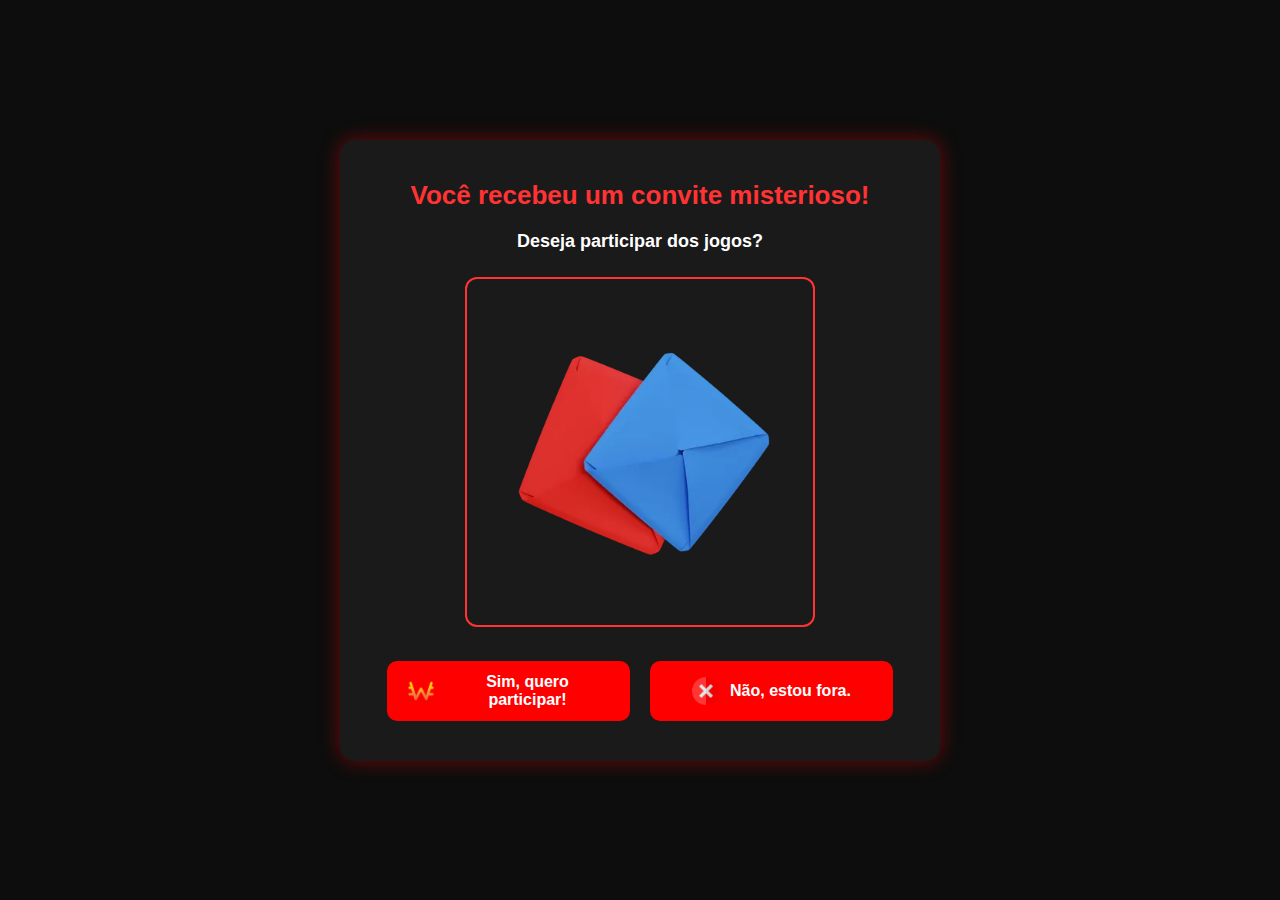
<file: index.html>
<!DOCTYPE html>
<html lang="pt-br">
<head>
  <meta charset="UTF-8" />
  <meta name="viewport" content="width=device-width, initial-scale=1.0"/>
  <!-- Open Graph para embeds -->
<meta property="og:title" content="Você aceitaria o desafio do Ddakji? 💥">
<meta property="og:description" content="Escolha seu cartão, jogue e descubra se você vai para os jogos... ou será eliminado.">
<meta property="og:image" content="/images/smile.jpg"> <!-- coloque aqui o link completo da imagem -->
<meta property="og:url" content="https://guisinnhd.github.io/rondonia6rmk/"> <!-- link completo do seu site -->
<meta property="og:type" content="website">
<meta property="og:locale" content="pt_BR">
  <link rel="stylesheet" href="styles/style.css"/>
  <link rel="shortcut icon" href="/pages/favicon.ico" type="image/x-icon">
  <title>Convite para os Jogos</title>
</head>
<body>
  <div class="container">
    <h1>Você recebeu um convite misterioso!</h1>
    <h3>Deseja participar dos jogos?</h3>

    <img src="images/cartoes.webp" alt="Cartões misteriosos" class="imagem-cartoes"/>

    <div class="botoes">
      <a href="pages/sim.html" class="botao">
        <img src="images/won-coreano.png" alt="Sim">
        <span>Sim, quero participar!</span>
      </a>

      <a href="pages/nao.html" class="botao">
        <img src="images/cancelar.png" alt="Não">
        <span>Não, estou fora.</span>
      </a>
    </div>
  </div>
</body>
</html>
</file>
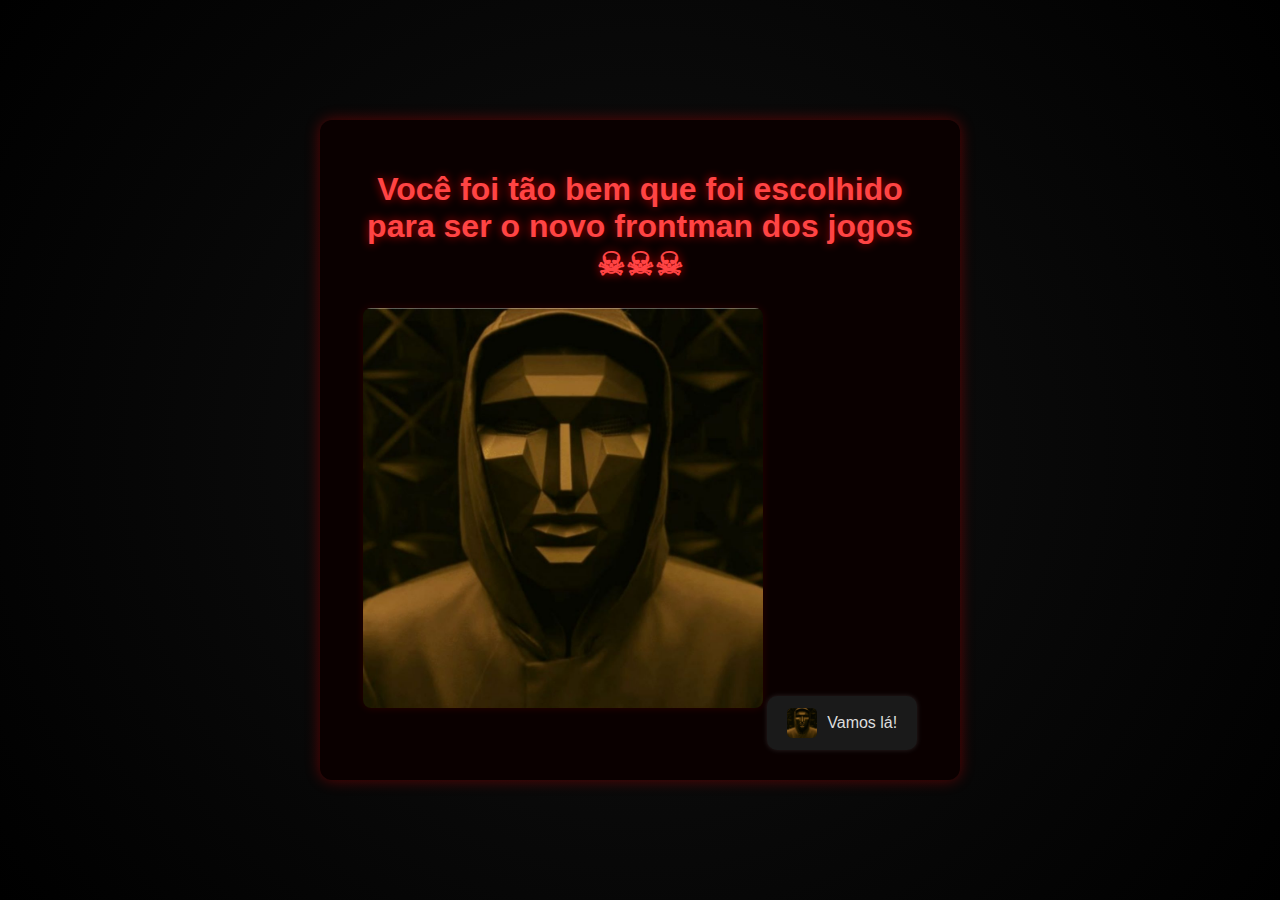
<file: pages/frontman.html>
<!DOCTYPE html>
<html lang="pt-br">
<head>
    <meta charset="UTF-8">
    <meta name="viewport" content="width=device-width, initial-scale=1.0">
    <link rel="stylesheet" href="../styles/frontman.css">
    <link rel="shortcut icon" href="favicon.ico" type="image/x-icon">
    <title>Novo líder! ☠</title>
</head>
<body>
    <div class="container">
        <h1>Você foi tão bem que foi escolhido para ser o novo frontman dos jogos ☠☠☠</h1>

        <img src="../images/front.jpg" alt="Imagem do Frontman" class="imagem-frontman">

        <a href="../index.html" class="botao">
            <img src="../images/front.jpg" alt="Imagem do Frontman">
            <span>Vamos lá!</span>
        </a>
    </div>
</body>
</html>
</file>
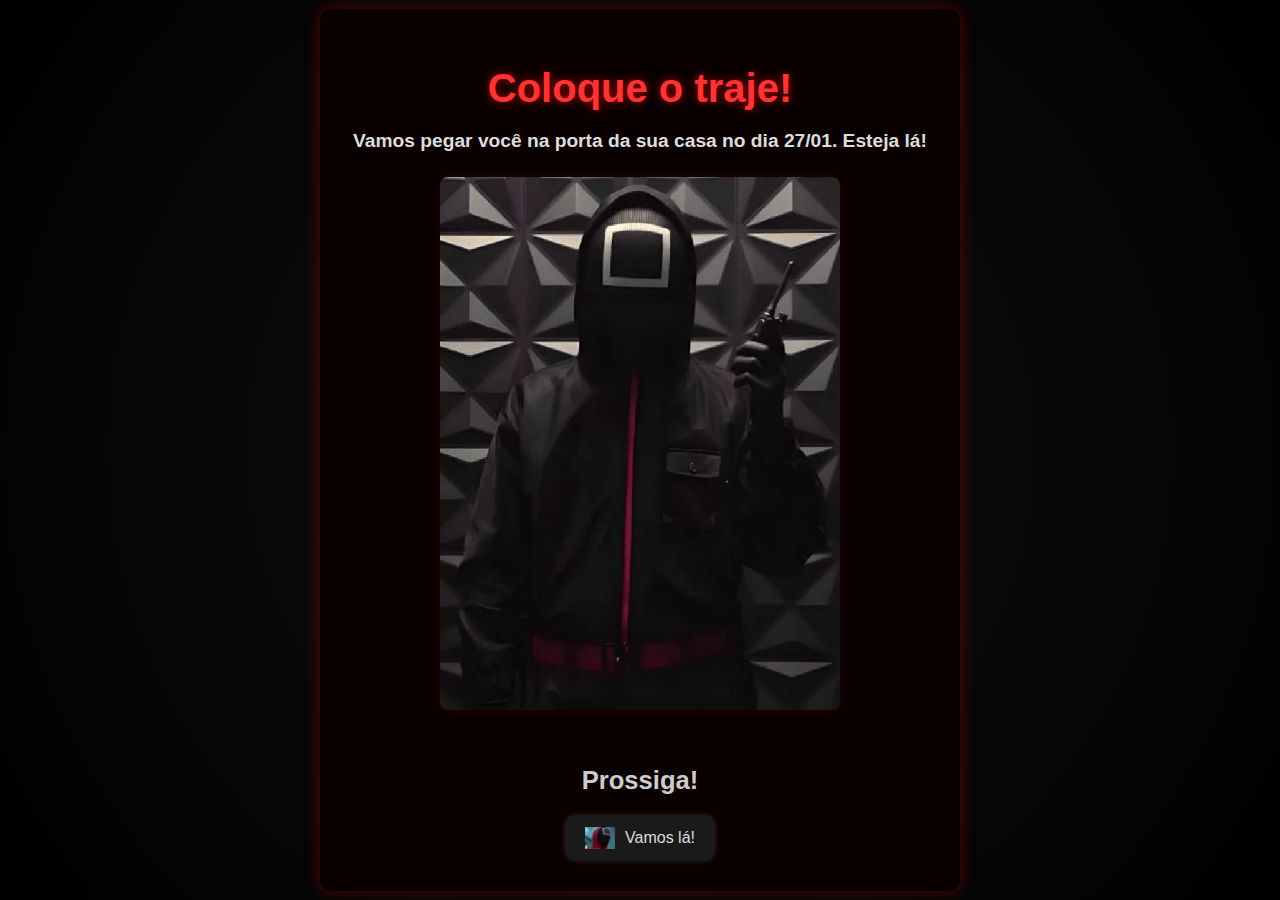
<file: pages/guarda.html>
<!DOCTYPE html>
<html lang="pt-br">
<head>
    <meta charset="UTF-8">
    <meta name="viewport" content="width=device-width, initial-scale=1.0">
    <link rel="stylesheet" href="../styles/guarda.css">
    <link rel="shortcut icon" href="favicon.ico" type="image/x-icon">
    <title>Se tirar a máscara, você morre!</title>
</head>
<body>
    <div class="container">
        <h1>Coloque o traje!</h1>
        <h3>Vamos pegar você na porta da sua casa no dia <strong>27/01</strong>. Esteja lá!</h3>

        <img src="../images/blacksquare.webp" alt="Quadrado Chefe" class="imagem-principal">

        <h2>Prossiga!</h2>

        <a href="../index.html" class="botaoddakji">
            <img src="../images/redsquare.webp" alt="Quadrado Vermelho"> 
            <span>Vamos lá!</span>
        </a>
    </div>
</body>
</html>
</file>
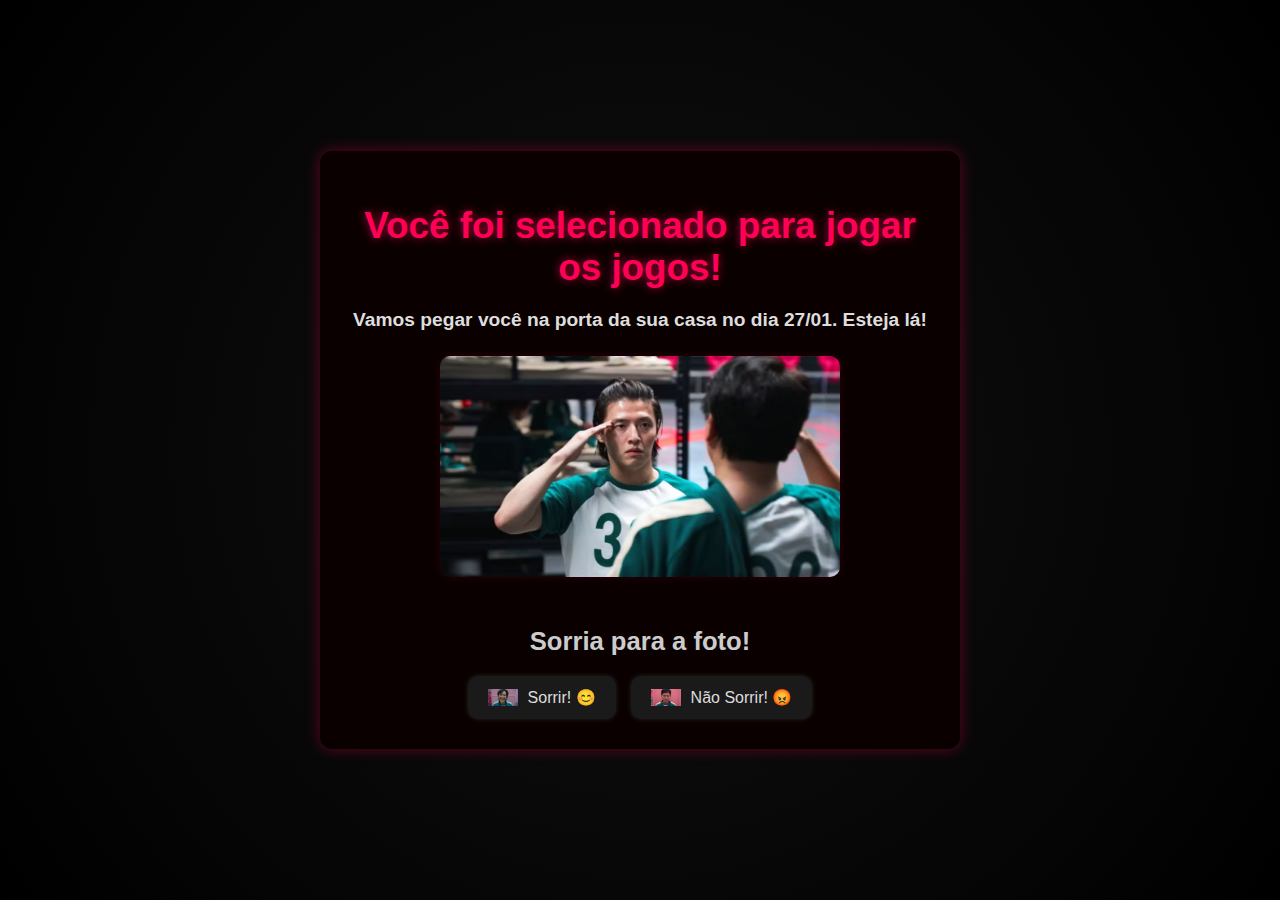
<file: pages/jogador.html>
<!DOCTYPE html>
<html lang="pt-br">
<head>
    <meta charset="UTF-8">
    <meta name="viewport" content="width=device-width, initial-scale=1.0">
    <link rel="shortcut icon" href="favicon.ico" type="image/x-icon">
    <link rel="stylesheet" href="../styles/jogador.css">
    <title>Sorria!</title>
</head>
<body>
    <main class="container">
        <h1 class="destaque">Você foi selecionado para jogar os jogos!</h1>
        <h3>Vamos pegar você na porta da sua casa no dia <strong>27/01</strong>. Esteja lá!</h3>

        <img src="../images/jogadorr6.avif" alt="Jogador de R6" class="card-img">

        <h2>Sorria para a foto!</h2>

        <div class="botoes">
            <a href="../index.html" class="botao">
                <img src="../images/smile.jpg" alt="Sorriso">
                <span>Sorrir! 😊</span>
            </a>

            <a href="../index.html" class="botao">
                <img src="../images/unsmile.jpg" alt="Cara séria">
                <span>Não Sorrir! 😡</span>
            </a>
        </div>
    </main>
</body>
</html>
</file>
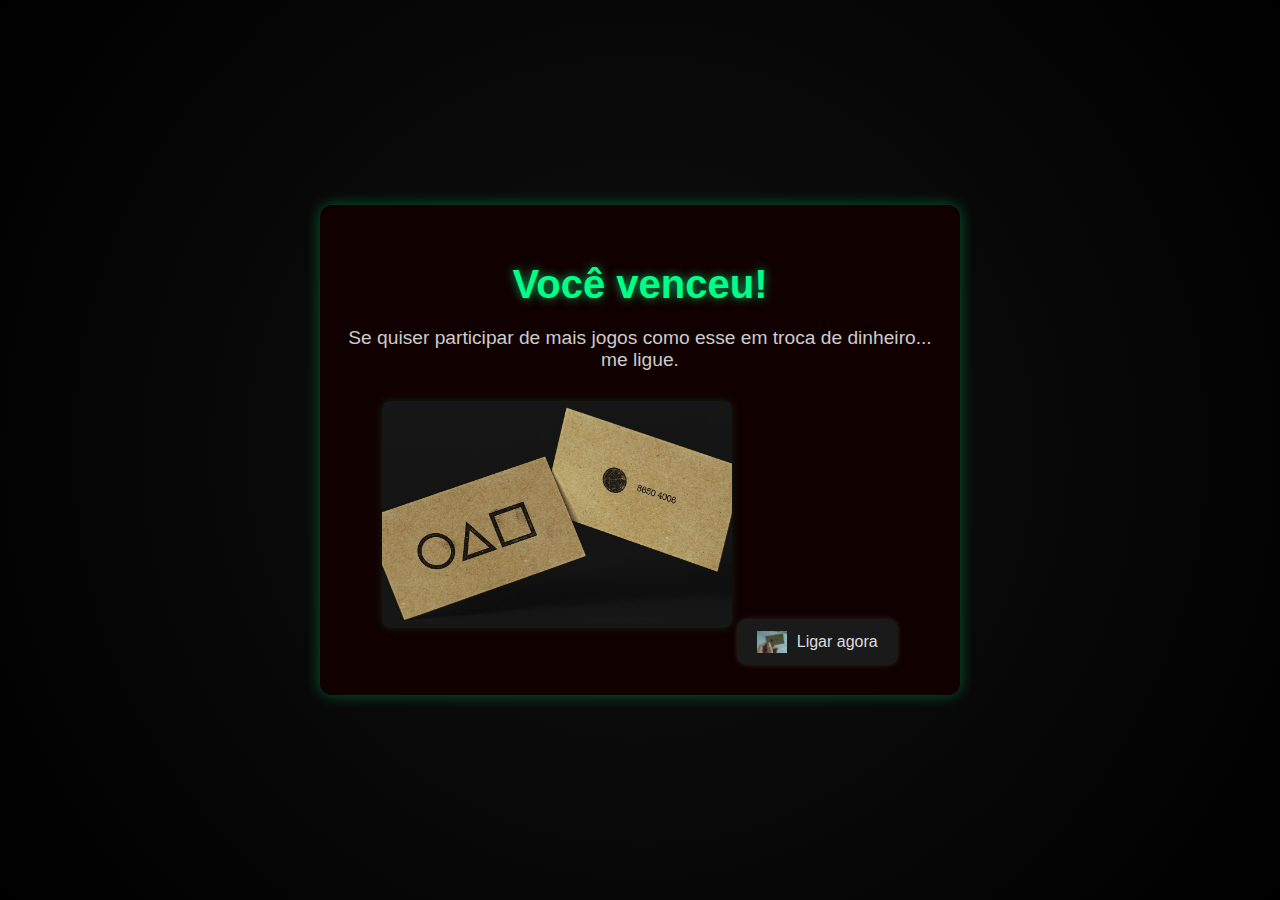
<file: pages/ligar.html>
<!DOCTYPE html>
<html lang="pt-br">
<head>
    <meta charset="UTF-8">
    <meta name="viewport" content="width=device-width, initial-scale=1.0">
    <link rel="shortcut icon" href="favicon.ico" type="image/x-icon">
    <link rel="stylesheet" href="../styles/ligar.css">
    <title>Nada de tapa!</title>
</head>
<body>
    <main class="container">
        <h1 class="vitoria">Você venceu!</h1>
        <p>Se quiser participar de mais jogos como esse em troca de dinheiro... me ligue.</p>

        <img src="../images/cardr6.jpg" alt="Cartão com número" class="card-img">

        <button class="botao-ligar" onclick="realizarChances()">
            <img src="../images/ligarnow.jpg" alt="Ligar agora">
            <span>Ligar agora</span>
        </button>
    </main>

    <script>
        const urlParams = new URLSearchParams(window.location.search);
        const corEscolhida = urlParams.get('cor');

        function realizarChances() {
            if (!corEscolhida) {
                alert('Erro: Cor não definida!');
                return;
            }

            const chance = Math.random();
            let destino;

            if (corEscolhida === 'vermelho') {
                destino = chance < 0.01 ? 'frontman.html' : 'guarda.html';
            } else if (corEscolhida === 'azul') {
                destino = chance < 0.01 ? 'frontman.html' : 'jogador.html';
            } else {
                alert('Cor inválida.');
                return;
            }

            window.location.href = destino;
        }
    </script>
</body>
</html>
</file>
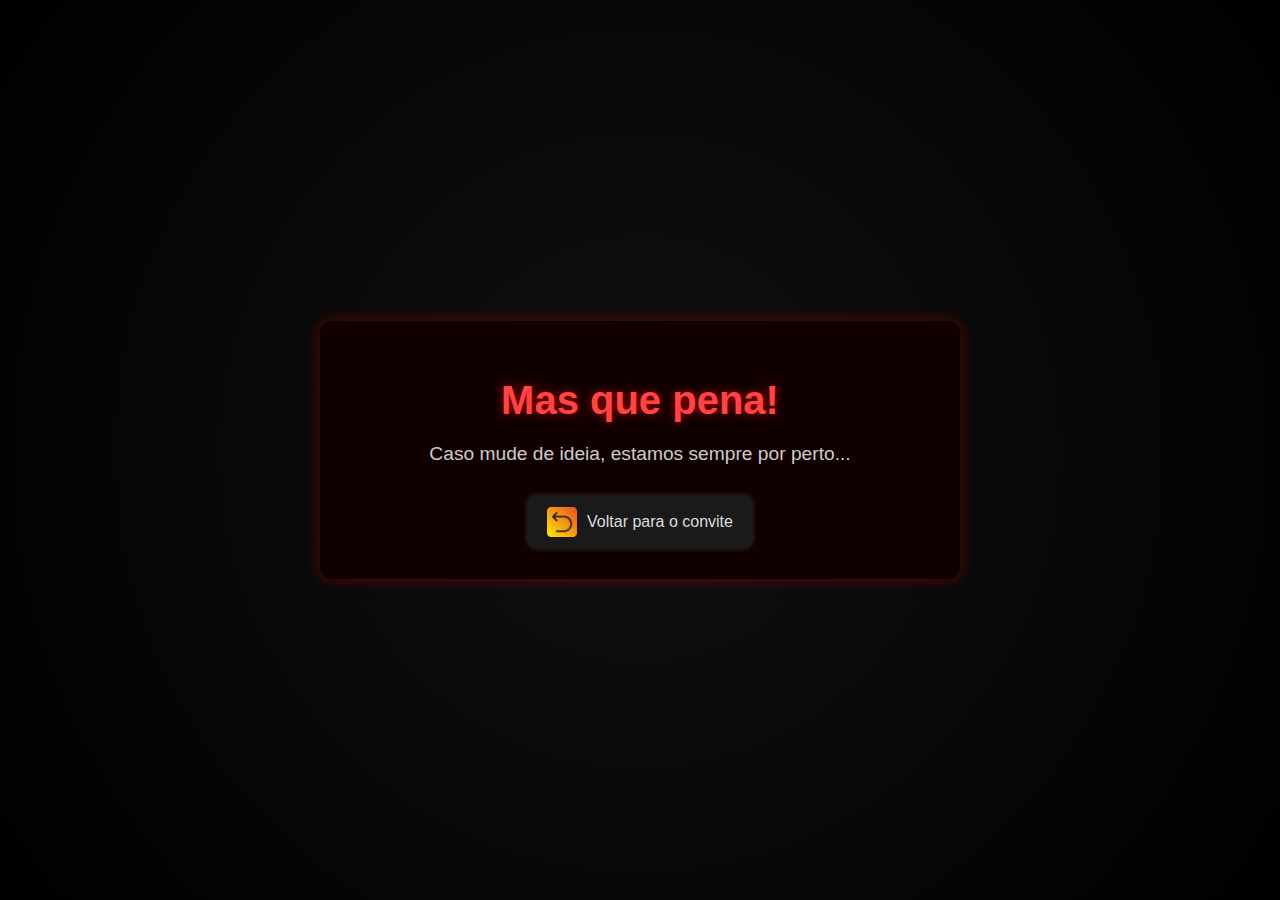
<file: pages/nao.html>
<!DOCTYPE html>
<html lang="pt-br">
<head>
    <meta charset="UTF-8">
    <meta name="viewport" content="width=device-width, initial-scale=1.0">
    <link rel="shortcut icon" href="favicon.ico" type="image/x-icon">
    <link rel="stylesheet" href="../styles/nao.css">
    <title>Ah, que pena!</title>
</head>
<body>
    <main class="container">
        <h1>Mas que pena!</h1>
        <p>Caso mude de ideia, estamos sempre por perto...</p>

        <a href="../index.html" class="botao-voltar">
            <img src="../images/desfazer.png" alt="Voltar">
            <span>Voltar para o convite</span>
        </a>
    </main>
</body>
</html>
</file>
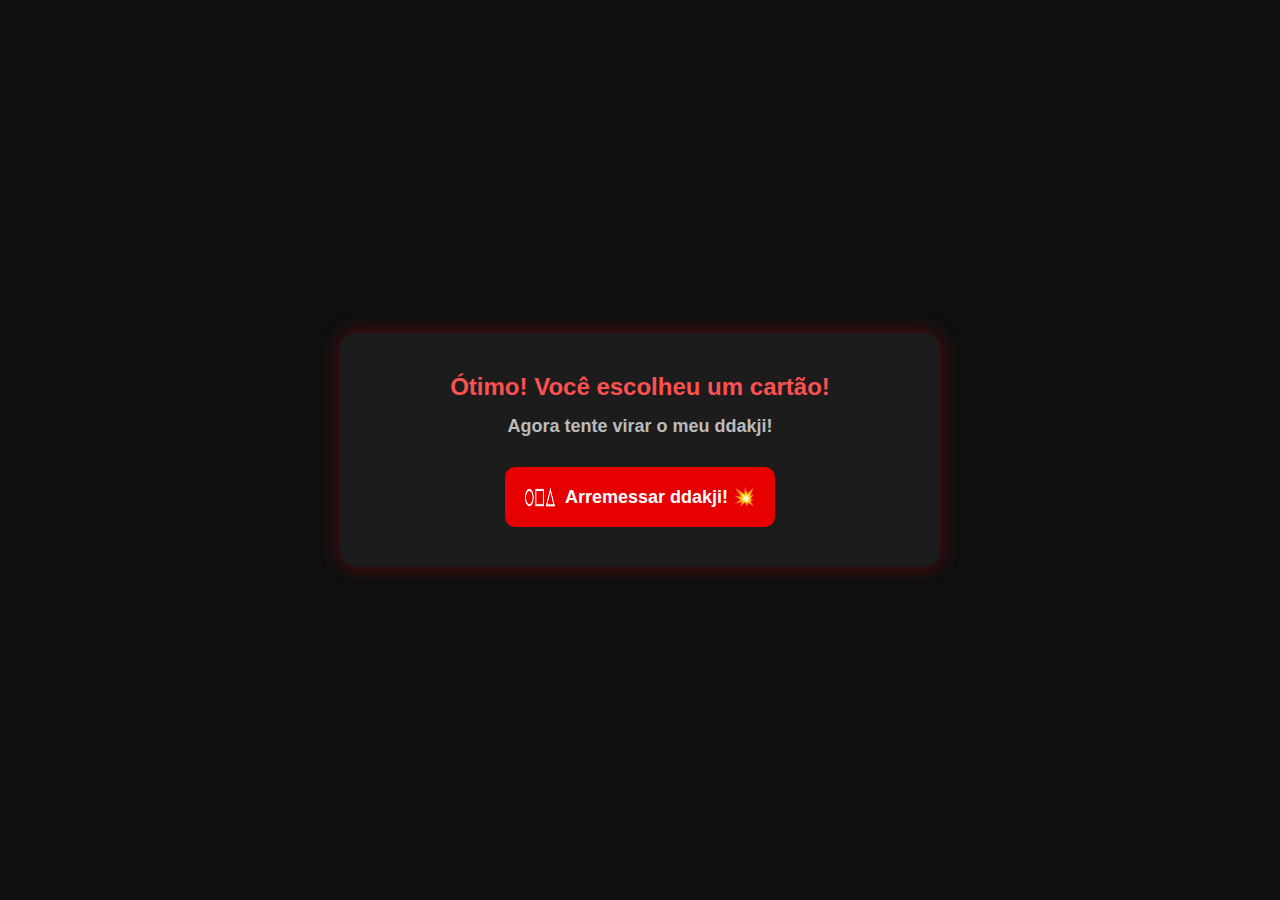
<file: pages/ojogo.html>
<!DOCTYPE html>
<html lang="pt-br">
<head>
    <meta charset="UTF-8">
    <meta name="viewport" content="width=device-width, initial-scale=1.0">
    <link rel="stylesheet" href="../styles/ojogo.css">
    <link rel="shortcut icon" href="favicon.ico" type="image/x-icon">
    <title>O Jogo!</title>
</head>
<body>
    <main class="container">
        <h1 id="titulo"></h1>
        <h2 class="subtitulo">Agora tente virar o meu ddakji!</h2>

        <button class="botao-jogar" id="arremessarBtn">
            <img src="../images/squidlogo1.png" alt="Logo Squid Game">
            <span>Arremessar ddakji! 💥</span>
        </button>
    </main>

    <script>
        const urlParams = new URLSearchParams(window.location.search);
        const corEscolhida = urlParams.get('cor');

        const titulo = document.getElementById('titulo');
        if (corEscolhida) {
            titulo.textContent = `Ótimo! Você escolheu o cartão ${corEscolhida}!`;
        } else {
            titulo.textContent = 'Ótimo! Você escolheu um cartão!';
        }

        function arremessar() {
            const resultado = Math.random();
            console.log('Resultado do arremesso:', resultado);

            const destino = resultado < 0.5 ? 'perdeu.html' : `ligar.html?cor=${corEscolhida}`;
            window.location.href = destino;
        }

        document.getElementById('arremessarBtn').addEventListener('click', arremessar);
    </script>
</body>
</html>
</file>
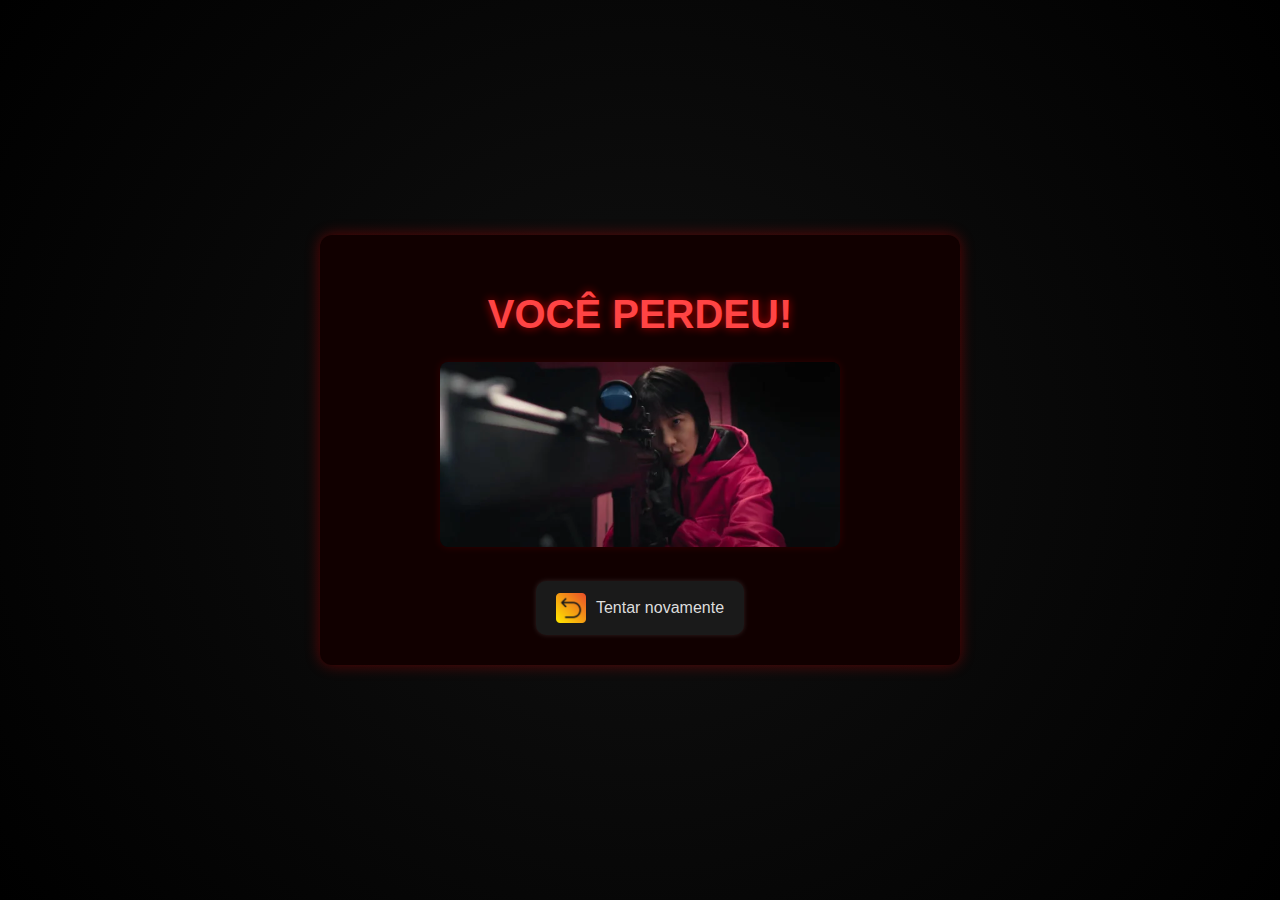
<file: pages/perdeu.html>
<!DOCTYPE html>
<html lang="pt-br">
<head>
    <meta charset="UTF-8">
    <meta name="viewport" content="width=device-width, initial-scale=1.0">
    <link rel="stylesheet" href="../styles/perdeu.css">
    <link rel="shortcut icon" href="favicon.ico" type="image/x-icon">
    <title>Você foi eliminado</title>
</head>
<body>
    <main class="container">
        <h1 class="titulo-derrota">VOCÊ PERDEU!</h1>

        <img src="../images/guardacomarma.webp" alt="Imagem de um guarda com arma" class="img-guarda">

        <a href="../index.html" class="botao">
            <img src="../images/desfazer.png" alt="Ícone de reiniciar">
            <span>Tentar novamente</span>
        </a>
    </main>
</body>
</html>
</file>
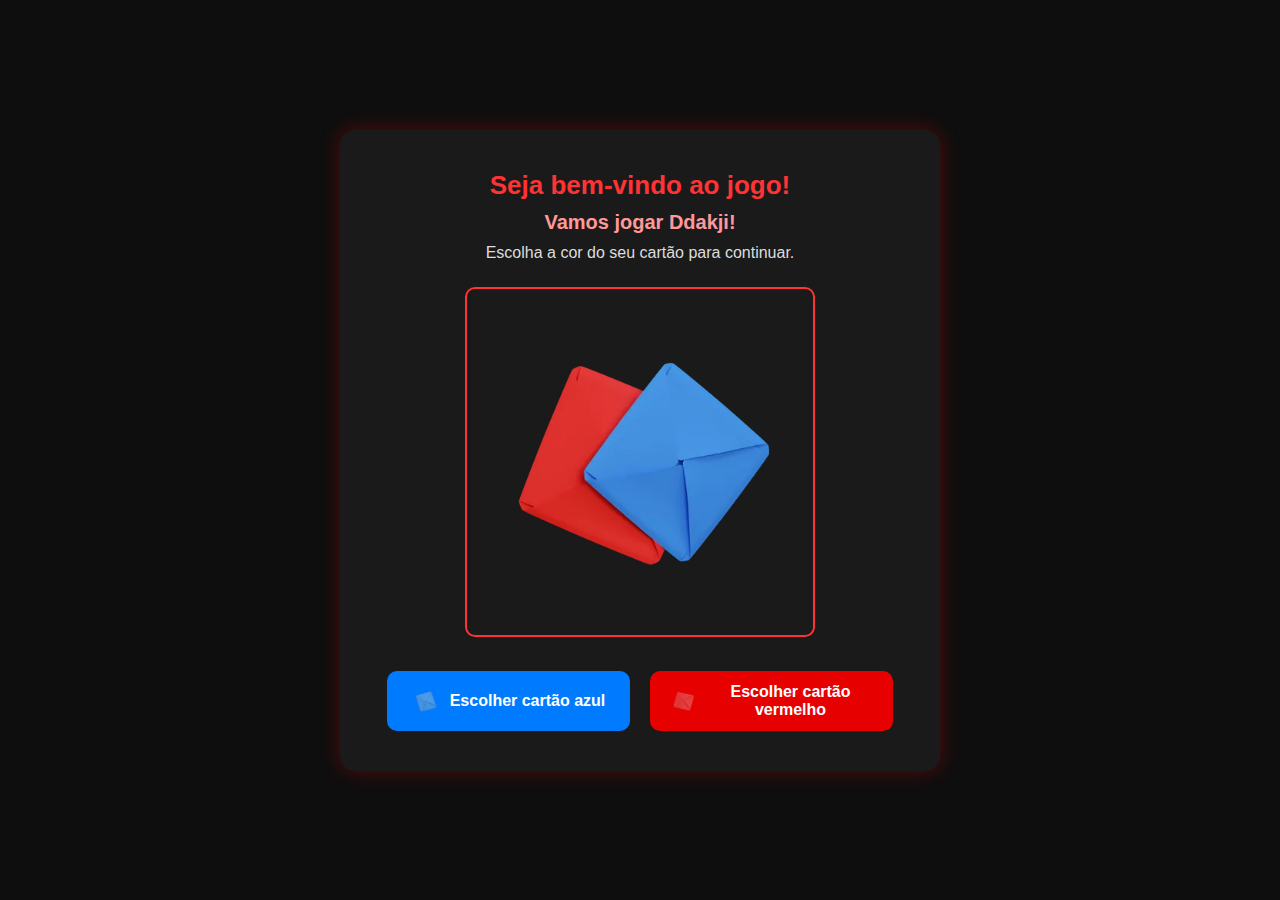
<file: pages/sim.html>
<!DOCTYPE html>
<html lang="pt-br">
<head>
    <meta charset="UTF-8">
    <meta name="viewport" content="width=device-width, initial-scale=1.0">
    <link rel="shortcut icon" href="favicon.ico" type="image/x-icon">
    <link rel="stylesheet" href="../styles/sim.css">
    <title>O Jogo!</title>
</head>
<body>
    <main class="container">
        <h1 class="titulo">Seja bem-vindo ao jogo!</h1>
        <h3 class="subtitulo">Vamos jogar Ddakji!</h3>
        <p class="descricao">Escolha a cor do seu cartão para continuar.</p>

        <img src="../images/cartoes.webp" alt="Imagem dos cartões do jogo" class="cartoes-img">

        <section class="botoes">
            <a href="ojogo.html?cor=azul" class="botao botao-azul">
                <img src="../images/azul.png" alt="Cartão Azul">
                <span>Escolher cartão azul</span>
            </a>

            <a href="ojogo.html?cor=vermelho" class="botao botao-vermelho">
                <img src="../images/vermelho.png" alt="Cartão Vermelho">
                <span>Escolher cartão vermelho</span>
            </a>
        </section>
    </main>
</body>
</html>
</file>
<file: styles/style.css>
* {
    margin: 0;
    padding: 0;
    box-sizing: border-box;
  }
  
  body {
    font-family: 'Segoe UI', Tahoma, Geneva, Verdana, sans-serif;
    background-color: #0d0d0d;
    color: #ffffff;
    display: flex;
    justify-content: center;
    align-items: center;
    min-height: 100vh;
    padding: 20px;
  }
  
  .container {
    text-align: center;
    background-color: #1a1a1a;
    padding: 40px 30px;
    border-radius: 15px;
    box-shadow: 0 0 20px rgba(255, 0, 0, 0.4);
    max-width: 600px;
    width: 100%;
  }
  
  h1 {
    font-size: 26px;
    margin-bottom: 20px;
    color: #ff3333;
  }
  
  h3 {
    font-size: 18px;
    margin-bottom: 25px;
  }
  
  .imagem-cartoes {
    width: 100%;
    max-width: 350px;
    margin-bottom: 30px;
    border-radius: 12px;
    border: 2px solid #ff3333;
  }
  
  .botoes {
    display: flex;
    flex-direction: column;
    gap: 20px;
  }
  
  .botao {
    display: flex;
    align-items: center;
    justify-content: center;
    background-color: #ff0000;
    color: white;
    padding: 12px 20px;
    text-decoration: none;
    font-weight: bold;
    border-radius: 10px;
    transition: background-color 0.3s ease;
  }
  
  .botao:hover {
    background-color: #cc0000;
  }
  
  .botao img {
    width: 28px;
    height: 28px;
    margin-right: 10px;
    border-radius: 5px;
  }
  
  /* Responsividade */
  @media (min-width: 600px) {
    .botoes {
      flex-direction: row;
      justify-content: center;
    }
  
    .botao {
      width: 45%;
    }
  }
  
  @media (max-width: 480px) {
    h1 {
      font-size: 22px;
    }
  
    .botao {
      font-size: 14px;
      padding: 10px;
    }
  
    .botao img {
      width: 24px;
      height: 24px;
    }
  }
</file>
<file: styles/frontman.css>
body {
    background-color: #000;
    color: #fff;
    font-family: 'Arial', sans-serif;
    margin: 0;
    padding: 0;
    display: flex;
    justify-content: center;
    align-items: center;
    min-height: 100vh;
    background-image: radial-gradient(circle, #111 0%, #000 100%);
}

.container {
    text-align: center;
    padding: 30px 20px;
    max-width: 600px;
    width: 90%;
    background-color: #0a0000;
    border-radius: 12px;
    box-shadow: 0 0 15px #ff000055;
}

h1 {
    font-size: 2em;
    color: #ff4444;
    margin-bottom: 25px;
    text-shadow: 0 0 10px #ff0000aa;
}

.imagem-frontman {
    width: 100%;
    max-width: 400px;
    height: auto;
    border-radius: 8px;
    box-shadow: 0 0 10px #ff000022;
    margin-bottom: 30px;
}

.botao {
    display: inline-flex;
    align-items: center;
    gap: 10px;
    text-decoration: none;
    background-color: #1a1a1a;
    padding: 12px 20px;
    border-radius: 10px;
    box-shadow: 0 0 5px #ffffff22;
    transition: transform 0.2s, background-color 0.3s;
}

.botao img {
    width: 30px;
    height: auto;
    border-radius: 5px;
}

.botao span {
    font-size: 16px;
    color: #ddd;
}

.botao:hover {
    background-color: #333;
    transform: scale(1.05);
}

/* Responsividade */
@media (max-width: 480px) {
    h1 {
        font-size: 1.6em;
    }

    .botao {
        flex-direction: column;
        padding: 10px 15px;
    }

    .botao img {
        width: 25px;
    }

    .botao span {
        font-size: 14px;
    }
}
</file>
<file: styles/guarda.css>
body {
    background-color: #000;
    color: #fff;
    font-family: 'Arial', sans-serif;
    margin: 0;
    padding: 0;
    display: flex;
    justify-content: center;
    align-items: center;
    min-height: 100vh;
    background-image: radial-gradient(circle, #111 0%, #000 100%);
}

.container {
    text-align: center;
    padding: 30px 20px;
    max-width: 600px;
    width: 90%;
    background-color: #0a0000;
    border-radius: 12px;
    box-shadow: 0 0 15px #ff000055;
}

h1 {
    font-size: 2.5em;
    margin-bottom: 15px;
    color: #ff3333;
    text-shadow: 0 0 10px #ff0000aa;
}

h3 {
    font-size: 1.2em;
    color: #ddd;
    margin-bottom: 25px;
}

.imagem-principal {
    width: 100%;
    max-width: 400px;
    height: auto;
    border-radius: 8px;
    box-shadow: 0 0 10px #ff000022;
    margin-bottom: 30px;
}

h2 {
    font-size: 1.6em;
    margin-bottom: 20px;
    color: #ccc;
}

.botaoddakji {
    display: inline-flex;
    align-items: center;
    gap: 10px;
    text-decoration: none;
    background-color: #1a1a1a;
    padding: 12px 20px;
    border-radius: 10px;
    box-shadow: 0 0 5px #ffffff22;
    transition: transform 0.2s, background-color 0.3s;
}

.botaoddakji img {
    width: 30px;
    height: auto;
}

.botaoddakji span {
    font-size: 16px;
    color: #ddd;
}

.botaoddakji:hover {
    background-color: #333;
    transform: scale(1.05);
}

/* Responsividade */
@media (max-width: 480px) {
    h1 {
        font-size: 2em;
    }

    h3 {
        font-size: 1em;
    }

    h2 {
        font-size: 1.3em;
    }

    .botaoddakji {
        flex-direction: column;
        padding: 10px 15px;
    }

    .botaoddakji img {
        width: 24px;
    }

    .botaoddakji span {
        font-size: 14px;
    }
}
</file>
<file: styles/jogador.css>
body {
    background-color: #000;
    color: #fff;
    font-family: 'Arial', sans-serif;
    margin: 0;
    padding: 0;
    display: flex;
    justify-content: center;
    align-items: center;
    min-height: 100vh;
    background-image: radial-gradient(circle, #111 0%, #000 100%);
}

.container {
    text-align: center;
    padding: 30px 20px;
    max-width: 600px;
    width: 90%;
    background-color: #0a0000;
    border-radius: 12px;
    box-shadow: 0 0 15px #ff005555;
}

.destaque {
    font-size: 2.3em;
    color: #ff0055;
    margin-bottom: 20px;
    text-shadow: 0 0 10px #ff0055aa;
}

h3 {
    font-size: 1.2em;
    color: #ddd;
    margin-bottom: 25px;
}

.card-img {
    width: 100%;
    max-width: 400px;
    height: auto;
    border-radius: 10px;
    box-shadow: 0 0 10px #ff005522;
    margin-bottom: 25px;
}

h2 {
    font-size: 1.6em;
    margin-bottom: 20px;
    color: #ccc;
}

.botoes {
    display: flex;
    flex-wrap: wrap;
    justify-content: center;
    gap: 15px;
}

.botao {
    display: inline-flex;
    align-items: center;
    gap: 10px;
    text-decoration: none;
    background-color: #1a1a1a;
    padding: 12px 20px;
    border-radius: 10px;
    box-shadow: 0 0 5px #ffffff22;
    transition: transform 0.2s, background-color 0.3s;
}

.botao img {
    width: 30px;
    height: auto;
}

.botao span {
    font-size: 16px;
    color: #ddd;
}

.botao:hover {
    background-color: #333;
    transform: scale(1.05);
}

/* Responsividade */
@media (max-width: 480px) {
    .destaque {
        font-size: 2em;
    }

    h3 {
        font-size: 1em;
    }

    h2 {
        font-size: 1.3em;
    }

    .botao {
        flex-direction: column;
        padding: 10px 15px;
    }

    .botao img {
        width: 24px;
    }

    .botao span {
        font-size: 14px;
    }
}
</file>
<file: styles/ligar.css>
body {
    background-color: #000;
    color: #fff;
    font-family: 'Arial', sans-serif;
    margin: 0;
    padding: 0;
    display: flex;
    justify-content: center;
    align-items: center;
    min-height: 100vh;
    background-image: radial-gradient(circle, #111 0%, #000 100%);
}

.container {
    text-align: center;
    padding: 30px 20px;
    max-width: 600px;
    width: 90%;
    background-color: #110000;
    border-radius: 12px;
    box-shadow: 0 0 15px #00ff8855;
}

.vitoria {
    font-size: 2.5em;
    color: #00ff88;
    margin-bottom: 20px;
    text-shadow: 0 0 10px #00ff88aa;
}

p {
    font-size: 1.2em;
    color: #ccc;
    margin-bottom: 30px;
}

.card-img {
    width: 100%;
    max-width: 350px;
    border-radius: 8px;
    box-shadow: 0 0 10px #00ff8822;
    margin-bottom: 25px;
}

.botao-ligar {
    display: inline-flex;
    align-items: center;
    gap: 10px;
    background-color: #1a1a1a;
    padding: 12px 20px;
    border: none;
    border-radius: 10px;
    cursor: pointer;
    box-shadow: 0 0 5px #ffffff22;
    transition: transform 0.2s, background-color 0.3s;
}

.botao-ligar img {
    width: 30px;
    height: auto;
}

.botao-ligar span {
    font-size: 16px;
    color: #ddd;
}

.botao-ligar:hover {
    background-color: #333;
    transform: scale(1.05);
}

/* Responsivo */
@media (max-width: 480px) {
    .vitoria {
        font-size: 2em;
    }

    p {
        font-size: 1em;
    }

    .botao-ligar {
        flex-direction: column;
        padding: 10px 15px;
    }

    .botao-ligar img {
        width: 24px;
    }

    .botao-ligar span {
        font-size: 14px;
    }
}
</file>
<file: styles/nao.css>
body {
    background-color: #000;
    color: #fff;
    font-family: 'Arial', sans-serif;
    margin: 0;
    padding: 0;
    display: flex;
    justify-content: center;
    align-items: center;
    min-height: 100vh;
    background-image: radial-gradient(circle, #111 0%, #000 100%);
}

.container {
    text-align: center;
    padding: 30px 20px;
    max-width: 600px;
    background-color: #110000;
    border-radius: 12px;
    box-shadow: 0 0 15px #ff000055;
    width: 90%;
}

h1 {
    font-size: 2.5em;
    color: #ff4444;
    margin-bottom: 20px;
    text-shadow: 0 0 10px #ff0000aa;
}

p {
    font-size: 1.2em;
    color: #ccc;
    margin-bottom: 30px;
}

.botao-voltar {
    display: inline-flex;
    align-items: center;
    gap: 10px;
    text-decoration: none;
    background-color: #1a1a1a;
    padding: 12px 20px;
    border-radius: 10px;
    box-shadow: 0 0 5px #ffffff22;
    transition: transform 0.2s, background-color 0.3s;
}

.botao-voltar img {
    width: 30px;
    height: auto;
}

.botao-voltar span {
    font-size: 16px;
    color: #ddd;
}

.botao-voltar:hover {
    background-color: #333;
    transform: scale(1.05);
}

/* Responsividade */
@media (max-width: 480px) {
    h1 {
        font-size: 2em;
    }

    p {
        font-size: 1em;
    }

    .botao-voltar {
        flex-direction: column;
        padding: 10px 15px;
    }

    .botao-voltar img {
        width: 24px;
    }

    .botao-voltar span {
        font-size: 14px;
    }
}
</file>
<file: styles/ojogo.css>
* {
    margin: 0;
    padding: 0;
    box-sizing: border-box;
  }
  
  body {
    background-color: #0f0f0f;
    color: #ffffff;
    font-family: 'Segoe UI', Tahoma, Geneva, Verdana, sans-serif;
    min-height: 100vh;
    display: flex;
    justify-content: center;
    align-items: center;
    padding: 20px;
  }
  
  .container {
    background-color: #1c1c1c;
    border-radius: 15px;
    padding: 40px 30px;
    text-align: center;
    max-width: 600px;
    width: 100%;
    box-shadow: 0 0 20px rgba(255, 0, 0, 0.3);
  }
  
  #titulo {
    font-size: 24px;
    color: #ff5050;
    margin-bottom: 15px;
  }
  
  .subtitulo {
    font-size: 18px;
    color: #bbbbbb;
    margin-bottom: 30px;
  }
  
  .botao-jogar {
    background-color: #e60000;
    border: none;
    border-radius: 10px;
    padding: 15px 20px;
    color: #fff;
    font-size: 18px;
    font-weight: bold;
    display: inline-flex;
    align-items: center;
    gap: 10px;
    cursor: pointer;
    transition: background-color 0.3s ease;
  }
  
  .botao-jogar img {
    width: 30px;
    height: 30px;
    border-radius: 5px;
  }
  
  .botao-jogar:hover {
    background-color: #cc0000;
  }
  
  /* Responsividade */
  @media (max-width: 480px) {
    .container {
      padding: 30px 20px;
    }
  
    #titulo {
      font-size: 20px;
    }
  
    .subtitulo {
      font-size: 16px;
    }
  
    .botao-jogar {
      font-size: 16px;
      padding: 12px;
    }
  
    .botao-jogar img {
      width: 26px;
      height: 26px;
    }
  }
</file>
<file: styles/perdeu.css>
body {
    background-color: #000;
    color: #fff;
    font-family: 'Arial', sans-serif;
    margin: 0;
    padding: 0;
    display: flex;
    justify-content: center;
    align-items: center;
    min-height: 100vh;
    background-image: radial-gradient(circle, #111 0%, #000 100%);
}

.container {
    text-align: center;
    padding: 30px 20px;
    max-width: 600px;
    background-color: #110000;
    border-radius: 12px;
    box-shadow: 0 0 15px #ff000055;
    width: 90%;
}

.titulo-derrota {
    font-size: 2.5em;
    color: #ff4444;
    margin-bottom: 25px;
    text-shadow: 0 0 10px #ff0000aa;
}

.img-guarda {
    width: 100%;
    max-width: 400px;
    height: auto;
    border-radius: 8px;
    box-shadow: 0 0 10px #ff000022;
    margin-bottom: 30px;
}

.botao {
    display: inline-flex;
    align-items: center;
    gap: 10px;
    text-decoration: none;
    background-color: #1a1a1a;
    padding: 12px 20px;
    border-radius: 10px;
    box-shadow: 0 0 5px #ffffff22;
    transition: transform 0.2s, background-color 0.3s;
    flex-wrap: nowrap;
}

.botao img {
    width: 30px;
    height: auto;
}

.botao span {
    font-size: 16px;
    color: #ddd;
}

.botao:hover {
    background-color: #333;
    transform: scale(1.05);
}

/* Responsividade */
@media (max-width: 480px) {
    .titulo-derrota {
        font-size: 2em;
    }

    .botao {
        flex-direction: column;
        padding: 10px 15px;
    }

    .botao img {
        width: 24px;
    }

    .botao span {
        font-size: 14px;
    }
}
</file>
<file: styles/sim.css>
* {
    margin: 0;
    padding: 0;
    box-sizing: border-box;
  }
  
  body {
    font-family: 'Segoe UI', Tahoma, Geneva, Verdana, sans-serif;
    background-color: #0e0e0e;
    color: #ffffff;
    display: flex;
    justify-content: center;
    align-items: center;
    min-height: 100vh;
    padding: 20px;
  }
  
  .container {
    background-color: #1a1a1a;
    padding: 40px 30px;
    border-radius: 15px;
    max-width: 600px;
    width: 100%;
    text-align: center;
    box-shadow: 0 0 20px rgba(255, 0, 0, 0.3);
  }
  
  .titulo {
    font-size: 26px;
    color: #ff3333;
    margin-bottom: 10px;
  }
  
  .subtitulo {
    font-size: 20px;
    color: #ff9999;
    margin-bottom: 10px;
  }
  
  .descricao {
    font-size: 16px;
    margin-bottom: 25px;
    color: #dddddd;
  }
  
  .cartoes-img {
    width: 100%;
    max-width: 350px;
    margin-bottom: 30px;
    border-radius: 10px;
    border: 2px solid #ff3333;
  }
  
  .botoes {
    display: flex;
    flex-direction: column;
    gap: 20px;
  }
  
  .botao {
    display: flex;
    align-items: center;
    justify-content: center;
    padding: 12px 20px;
    border-radius: 10px;
    text-decoration: none;
    color: white;
    font-weight: bold;
    transition: background-color 0.3s ease;
  }
  
  .botao img {
    width: 28px;
    height: 28px;
    margin-right: 10px;
    border-radius: 5px;
  }
  
  .botao-azul {
    background-color: #007bff;
  }
  
  .botao-azul:hover {
    background-color: #005ecb;
  }
  
  .botao-vermelho {
    background-color: #e60000;
  }
  
  .botao-vermelho:hover {
    background-color: #cc0000;
  }
  
  /* Responsividade */
  @media (min-width: 600px) {
    .botoes {
      flex-direction: row;
      justify-content: center;
    }
  
    .botao {
      width: 45%;
    }
  }
  
  @media (max-width: 480px) {
    .titulo {
      font-size: 22px;
    }
  
    .subtitulo {
      font-size: 18px;
    }
  
    .botao {
      font-size: 14px;
      padding: 10px;
    }
  
    .botao img {
      width: 24px;
      height: 24px;
    }
  }
</file>
